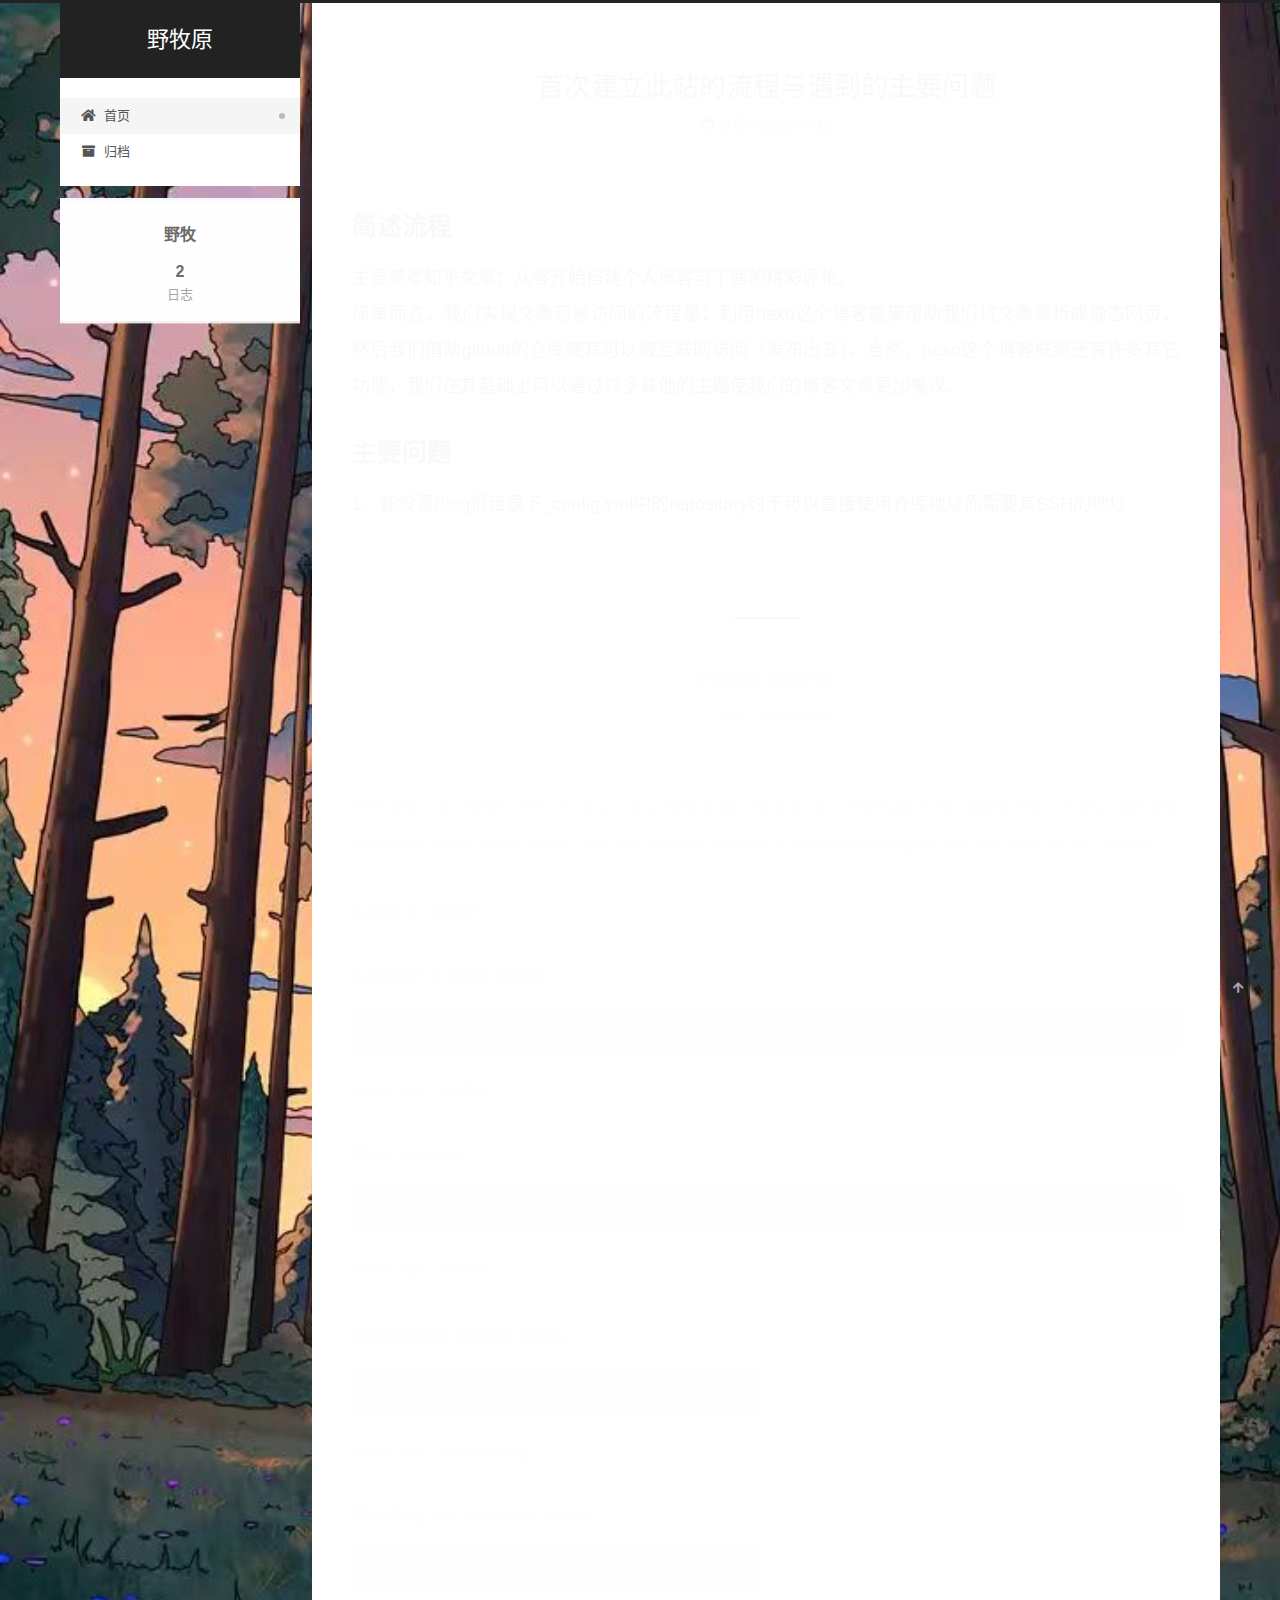
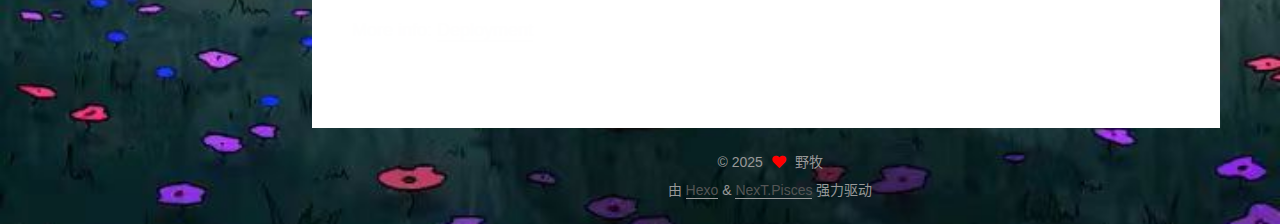
<file: index.html>
<!DOCTYPE html>
<html lang="zh-CN">
<head>
  <meta charset="UTF-8">
<meta name="viewport" content="width=device-width, initial-scale=1, maximum-scale=2">
<meta name="theme-color" content="#222">
<meta name="generator" content="Hexo 7.3.0">
  <link rel="apple-touch-icon" sizes="180x180" href="/images/apple-touch-icon-next.png">
  <link rel="icon" type="image/png" sizes="32x32" href="/images/favicon-32x32-next.png">
  <link rel="icon" type="image/png" sizes="16x16" href="/images/favicon-16x16-next.png">
  <link rel="mask-icon" href="/images/logo.svg" color="#222">

<link rel="stylesheet" href="/css/main.css">


<link rel="stylesheet" href="/lib/font-awesome/css/all.min.css">

<script id="hexo-configurations">
    var NexT = window.NexT || {};
    var CONFIG = {"hostname":"example.com","root":"/","scheme":"Pisces","version":"7.8.0","exturl":false,"sidebar":{"position":"left","display":"post","padding":18,"offset":12,"onmobile":false},"copycode":{"enable":false,"show_result":false,"style":null},"back2top":{"enable":true,"sidebar":false,"scrollpercent":false},"bookmark":{"enable":false,"color":"#222","save":"auto"},"fancybox":false,"mediumzoom":false,"lazyload":false,"pangu":false,"comments":{"style":"tabs","active":null,"storage":true,"lazyload":false,"nav":null},"algolia":{"hits":{"per_page":10},"labels":{"input_placeholder":"Search for Posts","hits_empty":"We didn't find any results for the search: ${query}","hits_stats":"${hits} results found in ${time} ms"}},"localsearch":{"enable":false,"trigger":"auto","top_n_per_article":1,"unescape":false,"preload":false},"motion":{"enable":true,"async":false,"transition":{"post_block":"fadeIn","post_header":"slideDownIn","post_body":"slideDownIn","coll_header":"slideLeftIn","sidebar":"slideUpIn"}}};
  </script>

  <meta property="og:type" content="website">
<meta property="og:title" content="野牧原">
<meta property="og:url" content="http://example.com/index.html">
<meta property="og:site_name" content="野牧原">
<meta property="og:locale" content="zh_CN">
<meta property="article:author" content="野牧">
<meta name="twitter:card" content="summary">

<link rel="canonical" href="http://example.com/">


<script id="page-configurations">
  // https://hexo.io/docs/variables.html
  CONFIG.page = {
    sidebar: "",
    isHome : true,
    isPost : false,
    lang   : 'zh-CN'
  };
</script>

  <title>野牧原</title>
  






  <noscript>
  <style>
  .use-motion .brand,
  .use-motion .menu-item,
  .sidebar-inner,
  .use-motion .post-block,
  .use-motion .pagination,
  .use-motion .comments,
  .use-motion .post-header,
  .use-motion .post-body,
  .use-motion .collection-header { opacity: initial; }

  .use-motion .site-title,
  .use-motion .site-subtitle {
    opacity: initial;
    top: initial;
  }

  .use-motion .logo-line-before i { left: initial; }
  .use-motion .logo-line-after i { right: initial; }
  </style>
</noscript>

</head>

<body itemscope itemtype="http://schema.org/WebPage">
  <div class="container use-motion">
    <div class="headband"></div>

    <header class="header" itemscope itemtype="http://schema.org/WPHeader">
      <div class="header-inner"><div class="site-brand-container">
  <div class="site-nav-toggle">
    <div class="toggle" aria-label="切换导航栏">
      <span class="toggle-line toggle-line-first"></span>
      <span class="toggle-line toggle-line-middle"></span>
      <span class="toggle-line toggle-line-last"></span>
    </div>
  </div>

  <div class="site-meta">

    <a href="/" class="brand" rel="start">
      <span class="logo-line-before"><i></i></span>
      <h1 class="site-title">野牧原</h1>
      <span class="logo-line-after"><i></i></span>
    </a>
  </div>

  <div class="site-nav-right">
    <div class="toggle popup-trigger">
    </div>
  </div>
</div>




<nav class="site-nav">
  <ul id="menu" class="main-menu menu">
        <li class="menu-item menu-item-home">

    <a href="/" rel="section"><i class="fa fa-home fa-fw"></i>首页</a>

  </li>
        <li class="menu-item menu-item-archives">

    <a href="/archives/" rel="section"><i class="fa fa-archive fa-fw"></i>归档</a>

  </li>
  </ul>
</nav>




</div>
    </header>

    
  <div class="back-to-top">
    <i class="fa fa-arrow-up"></i>
    <span>0%</span>
  </div>


    <main class="main">
      <div class="main-inner">
        <div class="content-wrap">
          

          <div class="content index posts-expand">
            
      
  
  
  <article itemscope itemtype="http://schema.org/Article" class="post-block" lang="zh-CN">
    <link itemprop="mainEntityOfPage" href="http://example.com/2025/08/12/fisttime_to_establish_blogs/">

    <span hidden itemprop="author" itemscope itemtype="http://schema.org/Person">
      <meta itemprop="image" content="/images/avatar.gif">
      <meta itemprop="name" content="野牧">
      <meta itemprop="description" content="">
    </span>

    <span hidden itemprop="publisher" itemscope itemtype="http://schema.org/Organization">
      <meta itemprop="name" content="野牧原">
    </span>
      <header class="post-header">
        <h2 class="post-title" itemprop="name headline">
          
            <a href="/2025/08/12/fisttime_to_establish_blogs/" class="post-title-link" itemprop="url">首次建立此站的流程与遇到的主要问题</a>
        </h2>

        <div class="post-meta">
            <span class="post-meta-item">
              <span class="post-meta-item-icon">
                <i class="far fa-calendar"></i>
              </span>
              <span class="post-meta-item-text">发表于</span>
              

              <time title="创建时间：2025-08-12 18:00:15 / 修改时间：18:21:45" itemprop="dateCreated datePublished" datetime="2025-08-12T18:00:15+08:00">2025-08-12</time>
            </span>

          

        </div>
      </header>

    
    
    
    <div class="post-body" itemprop="articleBody">

      
          <h2 id="简述流程"><a href="#简述流程" class="headerlink" title="简述流程"></a>简述流程</h2><p>主要参考知乎文章：<a target="_blank" rel="noopener" href="https://zhuanlan.zhihu.com/p/102592286">从零开始搭建个人博客</a>与下面的精彩评论。<br>简单而言，我们实现文章可被访问的流程是：利用<a target="_blank" rel="noopener" href="https://hexo.io/">hexo</a>这个博客框架帮助我们将文章解析成静态网页，然后我们借助github的仓库使其可以被互联网访问（发布出去）。当然，hexo这个博客框架还有许多其它功能，我们在其基础上可以通过许多其他的主题使我们的博客文章更加美观。</p>
<h2 id="主要问题"><a href="#主要问题" class="headerlink" title="主要问题"></a>主要问题</h2><p>1、在设置Blog根目录下_config.yml中的repository时不可以直接使用仓库地址而需要其SSH的地址</p>

      
    </div>

    
    
    
      <footer class="post-footer">
        <div class="post-eof"></div>
      </footer>
  </article>
  
  
  

      
  
  
  <article itemscope itemtype="http://schema.org/Article" class="post-block" lang="zh-CN">
    <link itemprop="mainEntityOfPage" href="http://example.com/2025/08/12/hello-world/">

    <span hidden itemprop="author" itemscope itemtype="http://schema.org/Person">
      <meta itemprop="image" content="/images/avatar.gif">
      <meta itemprop="name" content="野牧">
      <meta itemprop="description" content="">
    </span>

    <span hidden itemprop="publisher" itemscope itemtype="http://schema.org/Organization">
      <meta itemprop="name" content="野牧原">
    </span>
      <header class="post-header">
        <h2 class="post-title" itemprop="name headline">
          
            <a href="/2025/08/12/hello-world/" class="post-title-link" itemprop="url">Hello World</a>
        </h2>

        <div class="post-meta">
            <span class="post-meta-item">
              <span class="post-meta-item-icon">
                <i class="far fa-calendar"></i>
              </span>
              <span class="post-meta-item-text">发表于</span>

              <time title="创建时间：2025-08-12 16:48:19" itemprop="dateCreated datePublished" datetime="2025-08-12T16:48:19+08:00">2025-08-12</time>
            </span>

          

        </div>
      </header>

    
    
    
    <div class="post-body" itemprop="articleBody">

      
          <p>Welcome to <a target="_blank" rel="noopener" href="https://hexo.io/">Hexo</a>! This is your very first post. Check <a target="_blank" rel="noopener" href="https://hexo.io/docs/">documentation</a> for more info. If you get any problems when using Hexo, you can find the answer in <a target="_blank" rel="noopener" href="https://hexo.io/docs/troubleshooting.html">troubleshooting</a> or you can ask me on <a target="_blank" rel="noopener" href="https://github.com/hexojs/hexo/issues">GitHub</a>.</p>
<h2 id="Quick-Start"><a href="#Quick-Start" class="headerlink" title="Quick Start"></a>Quick Start</h2><h3 id="Create-a-new-post"><a href="#Create-a-new-post" class="headerlink" title="Create a new post"></a>Create a new post</h3><figure class="highlight bash"><table><tr><td class="gutter"><pre><span class="line">1</span><br></pre></td><td class="code"><pre><span class="line">$ hexo new <span class="string">&quot;My New Post&quot;</span></span><br></pre></td></tr></table></figure>

<p>More info: <a target="_blank" rel="noopener" href="https://hexo.io/docs/writing.html">Writing</a></p>
<h3 id="Run-server"><a href="#Run-server" class="headerlink" title="Run server"></a>Run server</h3><figure class="highlight bash"><table><tr><td class="gutter"><pre><span class="line">1</span><br></pre></td><td class="code"><pre><span class="line">$ hexo server</span><br></pre></td></tr></table></figure>

<p>More info: <a target="_blank" rel="noopener" href="https://hexo.io/docs/server.html">Server</a></p>
<h3 id="Generate-static-files"><a href="#Generate-static-files" class="headerlink" title="Generate static files"></a>Generate static files</h3><figure class="highlight bash"><table><tr><td class="gutter"><pre><span class="line">1</span><br></pre></td><td class="code"><pre><span class="line">$ hexo generate</span><br></pre></td></tr></table></figure>

<p>More info: <a target="_blank" rel="noopener" href="https://hexo.io/docs/generating.html">Generating</a></p>
<h3 id="Deploy-to-remote-sites"><a href="#Deploy-to-remote-sites" class="headerlink" title="Deploy to remote sites"></a>Deploy to remote sites</h3><figure class="highlight bash"><table><tr><td class="gutter"><pre><span class="line">1</span><br></pre></td><td class="code"><pre><span class="line">$ hexo deploy</span><br></pre></td></tr></table></figure>

<p>More info: <a target="_blank" rel="noopener" href="https://hexo.io/docs/one-command-deployment.html">Deployment</a></p>

      
    </div>

    
    
    
      <footer class="post-footer">
        <div class="post-eof"></div>
      </footer>
  </article>
  
  
  


  



          </div>
          

<script>
  window.addEventListener('tabs:register', () => {
    let { activeClass } = CONFIG.comments;
    if (CONFIG.comments.storage) {
      activeClass = localStorage.getItem('comments_active') || activeClass;
    }
    if (activeClass) {
      let activeTab = document.querySelector(`a[href="#comment-${activeClass}"]`);
      if (activeTab) {
        activeTab.click();
      }
    }
  });
  if (CONFIG.comments.storage) {
    window.addEventListener('tabs:click', event => {
      if (!event.target.matches('.tabs-comment .tab-content .tab-pane')) return;
      let commentClass = event.target.classList[1];
      localStorage.setItem('comments_active', commentClass);
    });
  }
</script>

        </div>
          
  
  <div class="toggle sidebar-toggle">
    <span class="toggle-line toggle-line-first"></span>
    <span class="toggle-line toggle-line-middle"></span>
    <span class="toggle-line toggle-line-last"></span>
  </div>

  <aside class="sidebar">
    <div class="sidebar-inner">

      <ul class="sidebar-nav motion-element">
        <li class="sidebar-nav-toc">
          文章目录
        </li>
        <li class="sidebar-nav-overview">
          站点概览
        </li>
      </ul>

      <!--noindex-->
      <div class="post-toc-wrap sidebar-panel">
      </div>
      <!--/noindex-->

      <div class="site-overview-wrap sidebar-panel">
        <div class="site-author motion-element" itemprop="author" itemscope itemtype="http://schema.org/Person">
  <p class="site-author-name" itemprop="name">野牧</p>
  <div class="site-description" itemprop="description"></div>
</div>
<div class="site-state-wrap motion-element">
  <nav class="site-state">
      <div class="site-state-item site-state-posts">
          <a href="/archives/">
        
          <span class="site-state-item-count">2</span>
          <span class="site-state-item-name">日志</span>
        </a>
      </div>
  </nav>
</div>



      </div>

    </div>
  </aside>
  <div id="sidebar-dimmer"></div>


      </div>
    </main>

    <footer class="footer">
      <div class="footer-inner">
        

        

<div class="copyright">
  
  &copy; 
  <span itemprop="copyrightYear">2025</span>
  <span class="with-love">
    <i class="fa fa-heart"></i>
  </span>
  <span class="author" itemprop="copyrightHolder">野牧</span>
</div>
  <div class="powered-by">由 <a href="https://hexo.io/" class="theme-link" rel="noopener" target="_blank">Hexo</a> & <a href="https://pisces.theme-next.org/" class="theme-link" rel="noopener" target="_blank">NexT.Pisces</a> 强力驱动
  </div>

        








      </div>
    </footer>
  </div>

  
  <script src="/lib/anime.min.js"></script>
  <script src="/lib/velocity/velocity.min.js"></script>
  <script src="/lib/velocity/velocity.ui.min.js"></script>

<script src="/js/utils.js"></script>

<script src="/js/motion.js"></script>


<script src="/js/schemes/pisces.js"></script>


<script src="/js/next-boot.js"></script>




  















  

  

</body>
</html>
</file>
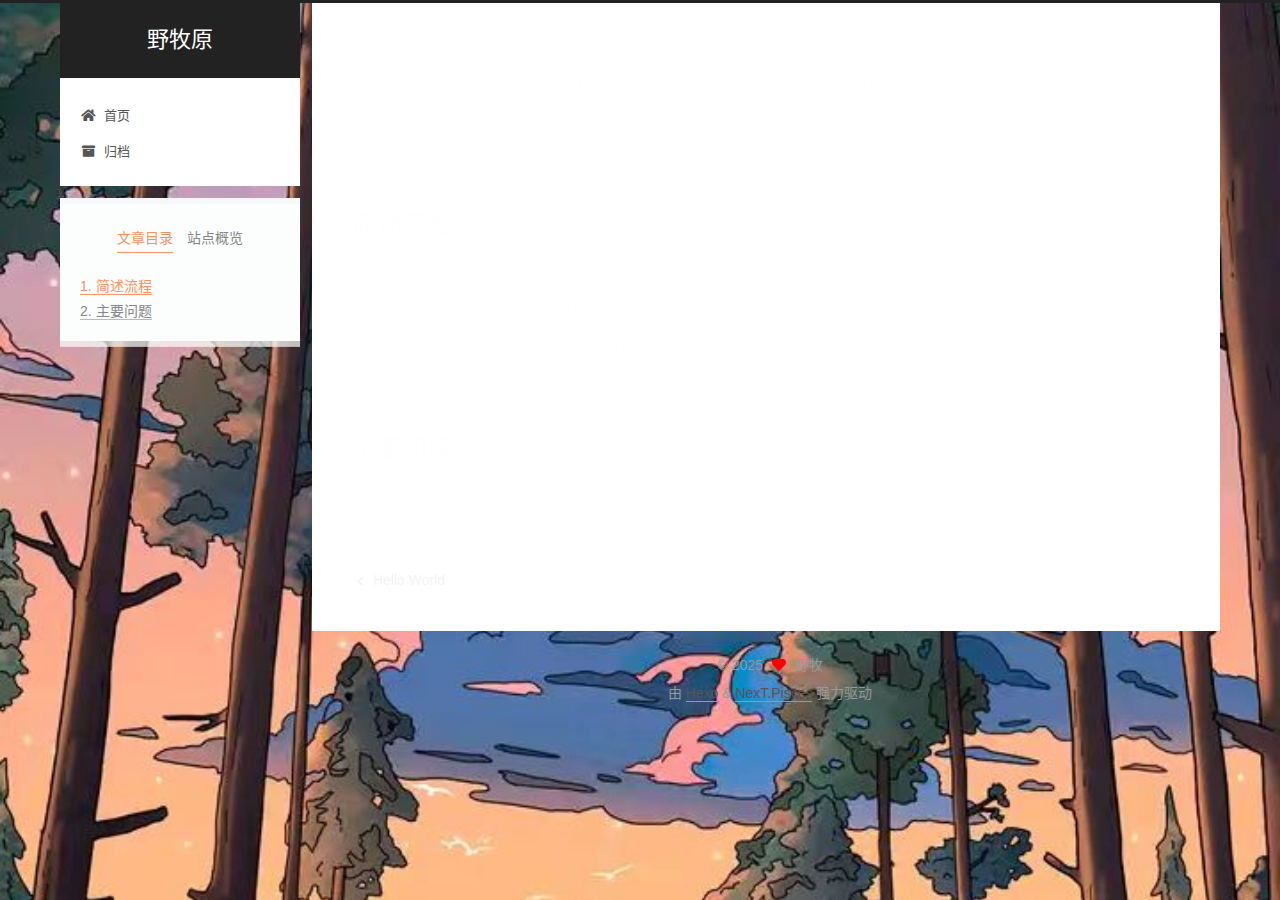
<file: 2025/08/12/首次建站流程与问题/index.html>
<!DOCTYPE html>
<html lang="zh-CN">
<head>
  <meta charset="UTF-8">
<meta name="viewport" content="width=device-width, initial-scale=1, maximum-scale=2">
<meta name="theme-color" content="#222">
<meta name="generator" content="Hexo 7.3.0">
  <link rel="apple-touch-icon" sizes="180x180" href="/images/apple-touch-icon-next.png">
  <link rel="icon" type="image/png" sizes="32x32" href="/images/favicon-32x32-next.png">
  <link rel="icon" type="image/png" sizes="16x16" href="/images/favicon-16x16-next.png">
  <link rel="mask-icon" href="/images/logo.svg" color="#222">

<link rel="stylesheet" href="/css/main.css">


<link rel="stylesheet" href="/lib/font-awesome/css/all.min.css">

<script id="hexo-configurations">
    var NexT = window.NexT || {};
    var CONFIG = {"hostname":"example.com","root":"/","scheme":"Pisces","version":"7.8.0","exturl":false,"sidebar":{"position":"left","display":"post","padding":18,"offset":12,"onmobile":false},"copycode":{"enable":false,"show_result":false,"style":null},"back2top":{"enable":true,"sidebar":false,"scrollpercent":false},"bookmark":{"enable":false,"color":"#222","save":"auto"},"fancybox":false,"mediumzoom":false,"lazyload":false,"pangu":false,"comments":{"style":"tabs","active":null,"storage":true,"lazyload":false,"nav":null},"algolia":{"hits":{"per_page":10},"labels":{"input_placeholder":"Search for Posts","hits_empty":"We didn't find any results for the search: ${query}","hits_stats":"${hits} results found in ${time} ms"}},"localsearch":{"enable":false,"trigger":"auto","top_n_per_article":1,"unescape":false,"preload":false},"motion":{"enable":true,"async":false,"transition":{"post_block":"fadeIn","post_header":"slideDownIn","post_body":"slideDownIn","coll_header":"slideLeftIn","sidebar":"slideUpIn"}}};
  </script>

  <meta name="description" content="简述流程主要参考知乎文章：从零开始搭建个人博客与下面的精彩评论。简单而言，我们实现文章可被访问的流程是：利用hexo这个博客框架帮助我们将文章解析成静态网页，然后我们借助github的仓库使其可以被互联网访问（发布出去）。当然，hexo这个博客框架还有许多其它功能，我们在其基础上可以通过许多其他的主题使我们的博客文章更加美观。 主要问题1、在设置Blog根目录下_config.yml中的repos">
<meta property="og:type" content="article">
<meta property="og:title" content="首次建立此站的流程与遇到的主要问题">
<meta property="og:url" content="http://example.com/2025/08/12/%E9%A6%96%E6%AC%A1%E5%BB%BA%E7%AB%99%E6%B5%81%E7%A8%8B%E4%B8%8E%E9%97%AE%E9%A2%98/index.html">
<meta property="og:site_name" content="野牧原">
<meta property="og:description" content="简述流程主要参考知乎文章：从零开始搭建个人博客与下面的精彩评论。简单而言，我们实现文章可被访问的流程是：利用hexo这个博客框架帮助我们将文章解析成静态网页，然后我们借助github的仓库使其可以被互联网访问（发布出去）。当然，hexo这个博客框架还有许多其它功能，我们在其基础上可以通过许多其他的主题使我们的博客文章更加美观。 主要问题1、在设置Blog根目录下_config.yml中的repos">
<meta property="og:locale" content="zh_CN">
<meta property="article:published_time" content="2025-08-12T10:00:15.208Z">
<meta property="article:modified_time" content="2025-08-12T10:21:45.664Z">
<meta property="article:author" content="野牧">
<meta name="twitter:card" content="summary">

<link rel="canonical" href="http://example.com/2025/08/12/%E9%A6%96%E6%AC%A1%E5%BB%BA%E7%AB%99%E6%B5%81%E7%A8%8B%E4%B8%8E%E9%97%AE%E9%A2%98/">


<script id="page-configurations">
  // https://hexo.io/docs/variables.html
  CONFIG.page = {
    sidebar: "",
    isHome : false,
    isPost : true,
    lang   : 'zh-CN'
  };
</script>

  <title>首次建立此站的流程与遇到的主要问题 | 野牧原</title>
  






  <noscript>
  <style>
  .use-motion .brand,
  .use-motion .menu-item,
  .sidebar-inner,
  .use-motion .post-block,
  .use-motion .pagination,
  .use-motion .comments,
  .use-motion .post-header,
  .use-motion .post-body,
  .use-motion .collection-header { opacity: initial; }

  .use-motion .site-title,
  .use-motion .site-subtitle {
    opacity: initial;
    top: initial;
  }

  .use-motion .logo-line-before i { left: initial; }
  .use-motion .logo-line-after i { right: initial; }
  </style>
</noscript>

</head>

<body itemscope itemtype="http://schema.org/WebPage">
  <div class="container use-motion">
    <div class="headband"></div>

    <header class="header" itemscope itemtype="http://schema.org/WPHeader">
      <div class="header-inner"><div class="site-brand-container">
  <div class="site-nav-toggle">
    <div class="toggle" aria-label="切换导航栏">
      <span class="toggle-line toggle-line-first"></span>
      <span class="toggle-line toggle-line-middle"></span>
      <span class="toggle-line toggle-line-last"></span>
    </div>
  </div>

  <div class="site-meta">

    <a href="/" class="brand" rel="start">
      <span class="logo-line-before"><i></i></span>
      <h1 class="site-title">野牧原</h1>
      <span class="logo-line-after"><i></i></span>
    </a>
  </div>

  <div class="site-nav-right">
    <div class="toggle popup-trigger">
    </div>
  </div>
</div>




<nav class="site-nav">
  <ul id="menu" class="main-menu menu">
        <li class="menu-item menu-item-home">

    <a href="/" rel="section"><i class="fa fa-home fa-fw"></i>首页</a>

  </li>
        <li class="menu-item menu-item-archives">

    <a href="/archives/" rel="section"><i class="fa fa-archive fa-fw"></i>归档</a>

  </li>
  </ul>
</nav>




</div>
    </header>

    
  <div class="back-to-top">
    <i class="fa fa-arrow-up"></i>
    <span>0%</span>
  </div>


    <main class="main">
      <div class="main-inner">
        <div class="content-wrap">
          

          <div class="content post posts-expand">
            

    
  
  
  <article itemscope itemtype="http://schema.org/Article" class="post-block" lang="zh-CN">
    <link itemprop="mainEntityOfPage" href="http://example.com/2025/08/12/%E9%A6%96%E6%AC%A1%E5%BB%BA%E7%AB%99%E6%B5%81%E7%A8%8B%E4%B8%8E%E9%97%AE%E9%A2%98/">

    <span hidden itemprop="author" itemscope itemtype="http://schema.org/Person">
      <meta itemprop="image" content="/images/avatar.gif">
      <meta itemprop="name" content="野牧">
      <meta itemprop="description" content="">
    </span>

    <span hidden itemprop="publisher" itemscope itemtype="http://schema.org/Organization">
      <meta itemprop="name" content="野牧原">
    </span>
      <header class="post-header">
        <h1 class="post-title" itemprop="name headline">
          首次建立此站的流程与遇到的主要问题
        </h1>

        <div class="post-meta">
            <span class="post-meta-item">
              <span class="post-meta-item-icon">
                <i class="far fa-calendar"></i>
              </span>
              <span class="post-meta-item-text">发表于</span>
              

              <time title="创建时间：2025-08-12 18:00:15 / 修改时间：18:21:45" itemprop="dateCreated datePublished" datetime="2025-08-12T18:00:15+08:00">2025-08-12</time>
            </span>

          

        </div>
      </header>

    
    
    
    <div class="post-body" itemprop="articleBody">

      
        <h2 id="简述流程"><a href="#简述流程" class="headerlink" title="简述流程"></a>简述流程</h2><p>主要参考知乎文章：<a target="_blank" rel="noopener" href="https://zhuanlan.zhihu.com/p/102592286">从零开始搭建个人博客</a>与下面的精彩评论。<br>简单而言，我们实现文章可被访问的流程是：利用<a target="_blank" rel="noopener" href="https://hexo.io/">hexo</a>这个博客框架帮助我们将文章解析成静态网页，然后我们借助github的仓库使其可以被互联网访问（发布出去）。当然，hexo这个博客框架还有许多其它功能，我们在其基础上可以通过许多其他的主题使我们的博客文章更加美观。</p>
<h2 id="主要问题"><a href="#主要问题" class="headerlink" title="主要问题"></a>主要问题</h2><p>1、在设置Blog根目录下_config.yml中的repository时不可以直接使用仓库地址而需要其SSH的地址</p>

    </div>

    
    
    

      <footer class="post-footer">

        


        
    <div class="post-nav">
      <div class="post-nav-item">
    <a href="/2025/08/12/hello-world/" rel="prev" title="Hello World">
      <i class="fa fa-chevron-left"></i> Hello World
    </a></div>
      <div class="post-nav-item"></div>
    </div>
      </footer>
    
  </article>
  
  
  



          </div>
          

<script>
  window.addEventListener('tabs:register', () => {
    let { activeClass } = CONFIG.comments;
    if (CONFIG.comments.storage) {
      activeClass = localStorage.getItem('comments_active') || activeClass;
    }
    if (activeClass) {
      let activeTab = document.querySelector(`a[href="#comment-${activeClass}"]`);
      if (activeTab) {
        activeTab.click();
      }
    }
  });
  if (CONFIG.comments.storage) {
    window.addEventListener('tabs:click', event => {
      if (!event.target.matches('.tabs-comment .tab-content .tab-pane')) return;
      let commentClass = event.target.classList[1];
      localStorage.setItem('comments_active', commentClass);
    });
  }
</script>

        </div>
          
  
  <div class="toggle sidebar-toggle">
    <span class="toggle-line toggle-line-first"></span>
    <span class="toggle-line toggle-line-middle"></span>
    <span class="toggle-line toggle-line-last"></span>
  </div>

  <aside class="sidebar">
    <div class="sidebar-inner">

      <ul class="sidebar-nav motion-element">
        <li class="sidebar-nav-toc">
          文章目录
        </li>
        <li class="sidebar-nav-overview">
          站点概览
        </li>
      </ul>

      <!--noindex-->
      <div class="post-toc-wrap sidebar-panel">
          <div class="post-toc motion-element"><ol class="nav"><li class="nav-item nav-level-2"><a class="nav-link" href="#%E7%AE%80%E8%BF%B0%E6%B5%81%E7%A8%8B"><span class="nav-number">1.</span> <span class="nav-text">简述流程</span></a></li><li class="nav-item nav-level-2"><a class="nav-link" href="#%E4%B8%BB%E8%A6%81%E9%97%AE%E9%A2%98"><span class="nav-number">2.</span> <span class="nav-text">主要问题</span></a></li></ol></div>
      </div>
      <!--/noindex-->

      <div class="site-overview-wrap sidebar-panel">
        <div class="site-author motion-element" itemprop="author" itemscope itemtype="http://schema.org/Person">
  <p class="site-author-name" itemprop="name">野牧</p>
  <div class="site-description" itemprop="description"></div>
</div>
<div class="site-state-wrap motion-element">
  <nav class="site-state">
      <div class="site-state-item site-state-posts">
          <a href="/archives/">
        
          <span class="site-state-item-count">2</span>
          <span class="site-state-item-name">日志</span>
        </a>
      </div>
  </nav>
</div>



      </div>

    </div>
  </aside>
  <div id="sidebar-dimmer"></div>


      </div>
    </main>

    <footer class="footer">
      <div class="footer-inner">
        

        

<div class="copyright">
  
  &copy; 
  <span itemprop="copyrightYear">2025</span>
  <span class="with-love">
    <i class="fa fa-heart"></i>
  </span>
  <span class="author" itemprop="copyrightHolder">野牧</span>
</div>
  <div class="powered-by">由 <a href="https://hexo.io/" class="theme-link" rel="noopener" target="_blank">Hexo</a> & <a href="https://pisces.theme-next.org/" class="theme-link" rel="noopener" target="_blank">NexT.Pisces</a> 强力驱动
  </div>

        








      </div>
    </footer>
  </div>

  
  <script src="/lib/anime.min.js"></script>
  <script src="/lib/velocity/velocity.min.js"></script>
  <script src="/lib/velocity/velocity.ui.min.js"></script>

<script src="/js/utils.js"></script>

<script src="/js/motion.js"></script>


<script src="/js/schemes/pisces.js"></script>


<script src="/js/next-boot.js"></script>




  















  

  

</body>
</html>
</file>
<file: css/main.css>
:root {
  --body-bg-color: #f5f7f9;
  --content-bg-color: #fff;
  --card-bg-color: #f5f5f5;
  --text-color: #555;
  --blockquote-color: #666;
  --link-color: #555;
  --link-hover-color: #222;
  --brand-color: #fff;
  --brand-hover-color: #fff;
  --table-row-odd-bg-color: #f9f9f9;
  --table-row-hover-bg-color: #f5f5f5;
  --menu-item-bg-color: #f5f5f5;
  --btn-default-bg: #fff;
  --btn-default-color: #555;
  --btn-default-border-color: #555;
  --btn-default-hover-bg: #222;
  --btn-default-hover-color: #fff;
  --btn-default-hover-border-color: #222;
}
html {
  line-height: 1.15; /* 1 */
  -webkit-text-size-adjust: 100%; /* 2 */
}
body {
  margin: 0;
}
main {
  display: block;
}
h1 {
  font-size: 2em;
  margin: 0.67em 0;
}
hr {
  box-sizing: content-box; /* 1 */
  height: 0; /* 1 */
  overflow: visible; /* 2 */
}
pre {
  font-family: monospace, monospace; /* 1 */
  font-size: 1em; /* 2 */
}
a {
  background: transparent;
}
abbr[title] {
  border-bottom: none; /* 1 */
  text-decoration: underline; /* 2 */
  text-decoration: underline dotted; /* 2 */
}
b,
strong {
  font-weight: bolder;
}
code,
kbd,
samp {
  font-family: monospace, monospace; /* 1 */
  font-size: 1em; /* 2 */
}
small {
  font-size: 80%;
}
sub,
sup {
  font-size: 75%;
  line-height: 0;
  position: relative;
  vertical-align: baseline;
}
sub {
  bottom: -0.25em;
}
sup {
  top: -0.5em;
}
img {
  border-style: none;
}
button,
input,
optgroup,
select,
textarea {
  font-family: inherit; /* 1 */
  font-size: 100%; /* 1 */
  line-height: 1.15; /* 1 */
  margin: 0; /* 2 */
}
button,
input {
/* 1 */
  overflow: visible;
}
button,
select {
/* 1 */
  text-transform: none;
}
button,
[type='button'],
[type='reset'],
[type='submit'] {
  -webkit-appearance: button;
}
button::-moz-focus-inner,
[type='button']::-moz-focus-inner,
[type='reset']::-moz-focus-inner,
[type='submit']::-moz-focus-inner {
  border-style: none;
  padding: 0;
}
button:-moz-focusring,
[type='button']:-moz-focusring,
[type='reset']:-moz-focusring,
[type='submit']:-moz-focusring {
  outline: 1px dotted ButtonText;
}
fieldset {
  padding: 0.35em 0.75em 0.625em;
}
legend {
  box-sizing: border-box; /* 1 */
  color: inherit; /* 2 */
  display: table; /* 1 */
  max-width: 100%; /* 1 */
  padding: 0; /* 3 */
  white-space: normal; /* 1 */
}
progress {
  vertical-align: baseline;
}
textarea {
  overflow: auto;
}
[type='checkbox'],
[type='radio'] {
  box-sizing: border-box; /* 1 */
  padding: 0; /* 2 */
}
[type='number']::-webkit-inner-spin-button,
[type='number']::-webkit-outer-spin-button {
  height: auto;
}
[type='search'] {
  outline-offset: -2px; /* 2 */
  -webkit-appearance: textfield; /* 1 */
}
[type='search']::-webkit-search-decoration {
  -webkit-appearance: none;
}
::-webkit-file-upload-button {
  font: inherit; /* 2 */
  -webkit-appearance: button; /* 1 */
}
details {
  display: block;
}
summary {
  display: list-item;
}
template {
  display: none;
}
[hidden] {
  display: none;
}
::selection {
  background: #262a30;
  color: #eee;
}
html,
body {
  height: 100%;
}
body {
  background: var(--body-bg-color);
  color: var(--text-color);
  font-family: 'Lato', "PingFang SC", "Microsoft YaHei", sans-serif;
  font-size: 1em;
  line-height: 2;
}
@media (max-width: 991px) {
  body {
    padding-left: 0 !important;
    padding-right: 0 !important;
  }
}
h1,
h2,
h3,
h4,
h5,
h6 {
  font-family: 'Lato', "PingFang SC", "Microsoft YaHei", sans-serif;
  font-weight: bold;
  line-height: 1.5;
  margin: 20px 0 15px;
}
h1 {
  font-size: 1.5em;
}
h2 {
  font-size: 1.375em;
}
h3 {
  font-size: 1.25em;
}
h4 {
  font-size: 1.125em;
}
h5 {
  font-size: 1em;
}
h6 {
  font-size: 0.875em;
}
p {
  margin: 0 0 20px 0;
}
a,
span.exturl {
  border-bottom: 1px solid #999;
  color: var(--link-color);
  outline: 0;
  text-decoration: none;
  overflow-wrap: break-word;
  word-wrap: break-word;
  cursor: pointer;
}
a:hover,
span.exturl:hover {
  border-bottom-color: var(--link-hover-color);
  color: var(--link-hover-color);
}
iframe,
img,
video {
  display: block;
  margin-left: auto;
  margin-right: auto;
  max-width: 100%;
}
hr {
  background-image: repeating-linear-gradient(-45deg, #ddd, #ddd 4px, transparent 4px, transparent 8px);
  border: 0;
  height: 3px;
  margin: 40px 0;
}
blockquote {
  border-left: 4px solid #ddd;
  color: var(--blockquote-color);
  margin: 0;
  padding: 0 15px;
}
blockquote cite::before {
  content: '-';
  padding: 0 5px;
}
dt {
  font-weight: bold;
}
dd {
  margin: 0;
  padding: 0;
}
kbd {
  background-color: #f5f5f5;
  background-image: linear-gradient(#eee, #fff, #eee);
  border: 1px solid #ccc;
  border-radius: 0.2em;
  box-shadow: 0.1em 0.1em 0.2em rgba(0,0,0,0.1);
  color: #555;
  font-family: inherit;
  padding: 0.1em 0.3em;
  white-space: nowrap;
}
.table-container {
  overflow: auto;
}
table {
  border-collapse: collapse;
  border-spacing: 0;
  font-size: 0.875em;
  margin: 0 0 20px 0;
  width: 100%;
}
tbody tr:nth-of-type(odd) {
  background: var(--table-row-odd-bg-color);
}
tbody tr:hover {
  background: var(--table-row-hover-bg-color);
}
caption,
th,
td {
  font-weight: normal;
  padding: 8px;
  vertical-align: middle;
}
th,
td {
  border: 1px solid #ddd;
  border-bottom: 3px solid #ddd;
}
th {
  font-weight: 700;
  padding-bottom: 10px;
}
td {
  border-bottom-width: 1px;
}
.btn {
  background: var(--btn-default-bg);
  border: 2px solid var(--btn-default-border-color);
  border-radius: 2px;
  color: var(--btn-default-color);
  display: inline-block;
  font-size: 0.875em;
  line-height: 2;
  padding: 0 20px;
  text-decoration: none;
  transition-property: background-color;
  transition-delay: 0s;
  transition-duration: 0.2s;
  transition-timing-function: ease-in-out;
}
.btn:hover {
  background: var(--btn-default-hover-bg);
  border-color: var(--btn-default-hover-border-color);
  color: var(--btn-default-hover-color);
}
.btn + .btn {
  margin: 0 0 8px 8px;
}
.btn .fa-fw {
  text-align: left;
  width: 1.285714285714286em;
}
.toggle {
  line-height: 0;
}
.toggle .toggle-line {
  background: #fff;
  display: inline-block;
  height: 2px;
  left: 0;
  position: relative;
  top: 0;
  transition: all 0.4s;
  vertical-align: top;
  width: 100%;
}
.toggle .toggle-line:not(:first-child) {
  margin-top: 3px;
}
.toggle.toggle-arrow .toggle-line-first {
  left: 50%;
  top: 2px;
  transform: rotate(45deg);
  width: 50%;
}
.toggle.toggle-arrow .toggle-line-middle {
  left: 2px;
  width: 90%;
}
.toggle.toggle-arrow .toggle-line-last {
  left: 50%;
  top: -2px;
  transform: rotate(-45deg);
  width: 50%;
}
.toggle.toggle-close .toggle-line-first {
  transform: rotate(-45deg);
  top: 5px;
}
.toggle.toggle-close .toggle-line-middle {
  opacity: 0;
}
.toggle.toggle-close .toggle-line-last {
  transform: rotate(45deg);
  top: -5px;
}
.highlight,
pre {
  background: #f7f7f7;
  color: #4d4d4c;
  line-height: 1.6;
  margin: 0 auto 20px;
}
pre,
code {
  font-family: consolas, Menlo, monospace, "PingFang SC", "Microsoft YaHei";
}
code {
  background: #eee;
  border-radius: 3px;
  color: #555;
  padding: 2px 4px;
  overflow-wrap: break-word;
  word-wrap: break-word;
}
.highlight *::selection {
  background: #d6d6d6;
}
.highlight pre {
  border: 0;
  margin: 0;
  padding: 10px 0;
}
.highlight table {
  border: 0;
  margin: 0;
  width: auto;
}
.highlight td {
  border: 0;
  padding: 0;
}
.highlight figcaption {
  background: #eff2f3;
  color: #4d4d4c;
  display: flex;
  font-size: 0.875em;
  justify-content: space-between;
  line-height: 1.2;
  padding: 0.5em;
}
.highlight figcaption a {
  color: #4d4d4c;
}
.highlight figcaption a:hover {
  border-bottom-color: #4d4d4c;
}
.highlight .gutter {
  -moz-user-select: none;
  -ms-user-select: none;
  -webkit-user-select: none;
  user-select: none;
}
.highlight .gutter pre {
  background: #eff2f3;
  color: #869194;
  padding-left: 10px;
  padding-right: 10px;
  text-align: right;
}
.highlight .code pre {
  background: #f7f7f7;
  padding-left: 10px;
  width: 100%;
}
.gist table {
  width: auto;
}
.gist table td {
  border: 0;
}
pre {
  overflow: auto;
  padding: 10px;
}
pre code {
  background: none;
  color: #4d4d4c;
  font-size: 0.875em;
  padding: 0;
  text-shadow: none;
}
pre .deletion {
  background: #fdd;
}
pre .addition {
  background: #dfd;
}
pre .meta {
  color: #eab700;
  -moz-user-select: none;
  -ms-user-select: none;
  -webkit-user-select: none;
  user-select: none;
}
pre .comment {
  color: #8e908c;
}
pre .variable,
pre .attribute,
pre .tag,
pre .name,
pre .regexp,
pre .ruby .constant,
pre .xml .tag .title,
pre .xml .pi,
pre .xml .doctype,
pre .html .doctype,
pre .css .id,
pre .css .class,
pre .css .pseudo {
  color: #c82829;
}
pre .number,
pre .preprocessor,
pre .built_in,
pre .builtin-name,
pre .literal,
pre .params,
pre .constant,
pre .command {
  color: #f5871f;
}
pre .ruby .class .title,
pre .css .rules .attribute,
pre .string,
pre .symbol,
pre .value,
pre .inheritance,
pre .header,
pre .ruby .symbol,
pre .xml .cdata,
pre .special,
pre .formula {
  color: #718c00;
}
pre .title,
pre .css .hexcolor {
  color: #3e999f;
}
pre .function,
pre .python .decorator,
pre .python .title,
pre .ruby .function .title,
pre .ruby .title .keyword,
pre .perl .sub,
pre .javascript .title,
pre .coffeescript .title {
  color: #4271ae;
}
pre .keyword,
pre .javascript .function {
  color: #8959a8;
}
.blockquote-center {
  border-left: none;
  margin: 40px 0;
  padding: 0;
  position: relative;
  text-align: center;
}
.blockquote-center .fa {
  display: block;
  opacity: 0.6;
  position: absolute;
  width: 100%;
}
.blockquote-center .fa-quote-left {
  border-top: 1px solid #ccc;
  text-align: left;
  top: -20px;
}
.blockquote-center .fa-quote-right {
  border-bottom: 1px solid #ccc;
  text-align: right;
  bottom: -20px;
}
.blockquote-center p,
.blockquote-center div {
  text-align: center;
}
.post-body .group-picture img {
  margin: 0 auto;
  padding: 0 3px;
}
.group-picture-row {
  margin-bottom: 6px;
  overflow: hidden;
}
.group-picture-column {
  float: left;
  margin-bottom: 10px;
}
.post-body .label {
  color: #555;
  display: inline;
  padding: 0 2px;
}
.post-body .label.default {
  background: #f0f0f0;
}
.post-body .label.primary {
  background: #efe6f7;
}
.post-body .label.info {
  background: #e5f2f8;
}
.post-body .label.success {
  background: #e7f4e9;
}
.post-body .label.warning {
  background: #fcf6e1;
}
.post-body .label.danger {
  background: #fae8eb;
}
.post-body .tabs {
  margin-bottom: 20px;
}
.post-body .tabs,
.tabs-comment {
  display: block;
  padding-top: 10px;
  position: relative;
}
.post-body .tabs ul.nav-tabs,
.tabs-comment ul.nav-tabs {
  display: flex;
  flex-wrap: wrap;
  margin: 0;
  margin-bottom: -1px;
  padding: 0;
}
@media (max-width: 413px) {
  .post-body .tabs ul.nav-tabs,
  .tabs-comment ul.nav-tabs {
    display: block;
    margin-bottom: 5px;
  }
}
.post-body .tabs ul.nav-tabs li.tab,
.tabs-comment ul.nav-tabs li.tab {
  border-bottom: 1px solid #ddd;
  border-left: 1px solid transparent;
  border-right: 1px solid transparent;
  border-top: 3px solid transparent;
  flex-grow: 1;
  list-style-type: none;
  border-radius: 0 0 0 0;
}
@media (max-width: 413px) {
  .post-body .tabs ul.nav-tabs li.tab,
  .tabs-comment ul.nav-tabs li.tab {
    border-bottom: 1px solid transparent;
    border-left: 3px solid transparent;
    border-right: 1px solid transparent;
    border-top: 1px solid transparent;
  }
}
@media (max-width: 413px) {
  .post-body .tabs ul.nav-tabs li.tab,
  .tabs-comment ul.nav-tabs li.tab {
    border-radius: 0;
  }
}
.post-body .tabs ul.nav-tabs li.tab a,
.tabs-comment ul.nav-tabs li.tab a {
  border-bottom: initial;
  display: block;
  line-height: 1.8;
  outline: 0;
  padding: 0.25em 0.75em;
  text-align: center;
  transition-delay: 0s;
  transition-duration: 0.2s;
  transition-timing-function: ease-out;
}
.post-body .tabs ul.nav-tabs li.tab a i,
.tabs-comment ul.nav-tabs li.tab a i {
  width: 1.285714285714286em;
}
.post-body .tabs ul.nav-tabs li.tab.active,
.tabs-comment ul.nav-tabs li.tab.active {
  border-bottom: 1px solid transparent;
  border-left: 1px solid #ddd;
  border-right: 1px solid #ddd;
  border-top: 3px solid #fc6423;
}
@media (max-width: 413px) {
  .post-body .tabs ul.nav-tabs li.tab.active,
  .tabs-comment ul.nav-tabs li.tab.active {
    border-bottom: 1px solid #ddd;
    border-left: 3px solid #fc6423;
    border-right: 1px solid #ddd;
    border-top: 1px solid #ddd;
  }
}
.post-body .tabs ul.nav-tabs li.tab.active a,
.tabs-comment ul.nav-tabs li.tab.active a {
  color: var(--link-color);
  cursor: default;
}
.post-body .tabs .tab-content .tab-pane,
.tabs-comment .tab-content .tab-pane {
  border: 1px solid #ddd;
  border-top: 0;
  padding: 20px 20px 0 20px;
  border-radius: 0;
}
.post-body .tabs .tab-content .tab-pane:not(.active),
.tabs-comment .tab-content .tab-pane:not(.active) {
  display: none;
}
.post-body .tabs .tab-content .tab-pane.active,
.tabs-comment .tab-content .tab-pane.active {
  display: block;
}
.post-body .tabs .tab-content .tab-pane.active:nth-of-type(1),
.tabs-comment .tab-content .tab-pane.active:nth-of-type(1) {
  border-radius: 0 0 0 0;
}
@media (max-width: 413px) {
  .post-body .tabs .tab-content .tab-pane.active:nth-of-type(1),
  .tabs-comment .tab-content .tab-pane.active:nth-of-type(1) {
    border-radius: 0;
  }
}
.post-body .note {
  border-radius: 3px;
  margin-bottom: 20px;
  padding: 1em;
  position: relative;
  border: 1px solid #eee;
  border-left-width: 5px;
}
.post-body .note h2,
.post-body .note h3,
.post-body .note h4,
.post-body .note h5,
.post-body .note h6 {
  margin-top: 0;
  border-bottom: initial;
  margin-bottom: 0;
  padding-top: 0;
}
.post-body .note p:first-child,
.post-body .note ul:first-child,
.post-body .note ol:first-child,
.post-body .note table:first-child,
.post-body .note pre:first-child,
.post-body .note blockquote:first-child,
.post-body .note img:first-child {
  margin-top: 0;
}
.post-body .note p:last-child,
.post-body .note ul:last-child,
.post-body .note ol:last-child,
.post-body .note table:last-child,
.post-body .note pre:last-child,
.post-body .note blockquote:last-child,
.post-body .note img:last-child {
  margin-bottom: 0;
}
.post-body .note.default {
  border-left-color: #777;
}
.post-body .note.default h2,
.post-body .note.default h3,
.post-body .note.default h4,
.post-body .note.default h5,
.post-body .note.default h6 {
  color: #777;
}
.post-body .note.primary {
  border-left-color: #6f42c1;
}
.post-body .note.primary h2,
.post-body .note.primary h3,
.post-body .note.primary h4,
.post-body .note.primary h5,
.post-body .note.primary h6 {
  color: #6f42c1;
}
.post-body .note.info {
  border-left-color: #428bca;
}
.post-body .note.info h2,
.post-body .note.info h3,
.post-body .note.info h4,
.post-body .note.info h5,
.post-body .note.info h6 {
  color: #428bca;
}
.post-body .note.success {
  border-left-color: #5cb85c;
}
.post-body .note.success h2,
.post-body .note.success h3,
.post-body .note.success h4,
.post-body .note.success h5,
.post-body .note.success h6 {
  color: #5cb85c;
}
.post-body .note.warning {
  border-left-color: #f0ad4e;
}
.post-body .note.warning h2,
.post-body .note.warning h3,
.post-body .note.warning h4,
.post-body .note.warning h5,
.post-body .note.warning h6 {
  color: #f0ad4e;
}
.post-body .note.danger {
  border-left-color: #d9534f;
}
.post-body .note.danger h2,
.post-body .note.danger h3,
.post-body .note.danger h4,
.post-body .note.danger h5,
.post-body .note.danger h6 {
  color: #d9534f;
}
.pagination .prev,
.pagination .next,
.pagination .page-number,
.pagination .space {
  display: inline-block;
  margin: 0 10px;
  padding: 0 11px;
  position: relative;
  top: -1px;
}
@media (max-width: 767px) {
  .pagination .prev,
  .pagination .next,
  .pagination .page-number,
  .pagination .space {
    margin: 0 5px;
  }
}
.pagination {
  border-top: 1px solid #eee;
  margin: 120px 0 0;
  text-align: center;
}
.pagination .prev,
.pagination .next,
.pagination .page-number {
  border-bottom: 0;
  border-top: 1px solid #eee;
  transition-property: border-color;
  transition-delay: 0s;
  transition-duration: 0.2s;
  transition-timing-function: ease-in-out;
}
.pagination .prev:hover,
.pagination .next:hover,
.pagination .page-number:hover {
  border-top-color: #222;
}
.pagination .space {
  margin: 0;
  padding: 0;
}
.pagination .prev {
  margin-left: 0;
}
.pagination .next {
  margin-right: 0;
}
.pagination .page-number.current {
  background: #ccc;
  border-top-color: #ccc;
  color: #fff;
}
@media (max-width: 767px) {
  .pagination {
    border-top: none;
  }
  .pagination .prev,
  .pagination .next,
  .pagination .page-number {
    border-bottom: 1px solid #eee;
    border-top: 0;
    margin-bottom: 10px;
    padding: 0 10px;
  }
  .pagination .prev:hover,
  .pagination .next:hover,
  .pagination .page-number:hover {
    border-bottom-color: #222;
  }
}
.comments {
  margin-top: 60px;
  overflow: hidden;
}
.comment-button-group {
  display: flex;
  flex-wrap: wrap-reverse;
  justify-content: center;
  margin: 1em 0;
}
.comment-button-group .comment-button {
  margin: 0.1em 0.2em;
}
.comment-button-group .comment-button.active {
  background: var(--btn-default-hover-bg);
  border-color: var(--btn-default-hover-border-color);
  color: var(--btn-default-hover-color);
}
.comment-position {
  display: none;
}
.comment-position.active {
  display: block;
}
.tabs-comment {
  background: var(--content-bg-color);
  margin-top: 4em;
  padding-top: 0;
}
.tabs-comment .comments {
  border: 0;
  box-shadow: none;
  margin-top: 0;
  padding-top: 0;
}
.container {
  min-height: 100%;
  position: relative;
}
.main-inner {
  margin: 0 auto;
  width: calc(100% - 20px);
}
@media (min-width: 1200px) {
  .main-inner {
    width: 1160px;
  }
}
@media (min-width: 1600px) {
  .main-inner {
    width: 73%;
  }
}
@media (max-width: 767px) {
  .content-wrap {
    padding: 0 20px;
  }
}
.header {
  background: transparent;
}
.header-inner {
  margin: 0 auto;
  width: calc(100% - 20px);
}
@media (min-width: 1200px) {
  .header-inner {
    width: 1160px;
  }
}
@media (min-width: 1600px) {
  .header-inner {
    width: 73%;
  }
}
.site-brand-container {
  display: flex;
  flex-shrink: 0;
  padding: 0 10px;
}
.headband {
  background: #222;
  height: 3px;
}
.site-meta {
  flex-grow: 1;
  text-align: center;
}
@media (max-width: 767px) {
  .site-meta {
    text-align: center;
  }
}
.brand {
  border-bottom: none;
  color: var(--brand-color);
  display: inline-block;
  line-height: 1.375em;
  padding: 0 40px;
  position: relative;
}
.brand:hover {
  color: var(--brand-hover-color);
}
.site-title {
  font-family: 'Lato', "PingFang SC", "Microsoft YaHei", sans-serif;
  font-size: 1.375em;
  font-weight: normal;
  margin: 0;
}
.site-subtitle {
  color: #ddd;
  font-size: 0.8125em;
  margin: 10px 0;
}
.use-motion .brand {
  opacity: 0;
}
.use-motion .site-title,
.use-motion .site-subtitle,
.use-motion .custom-logo-image {
  opacity: 0;
  position: relative;
  top: -10px;
}
.site-nav-toggle,
.site-nav-right {
  display: none;
}
@media (max-width: 767px) {
  .site-nav-toggle,
  .site-nav-right {
    display: flex;
    flex-direction: column;
    justify-content: center;
  }
}
.site-nav-toggle .toggle,
.site-nav-right .toggle {
  color: var(--text-color);
  padding: 10px;
  width: 22px;
}
.site-nav-toggle .toggle .toggle-line,
.site-nav-right .toggle .toggle-line {
  background: var(--text-color);
  border-radius: 1px;
}
.site-nav {
  display: block;
}
@media (max-width: 767px) {
  .site-nav {
    clear: both;
    display: none;
  }
}
.site-nav.site-nav-on {
  display: block;
}
.menu {
  margin-top: 20px;
  padding-left: 0;
  text-align: center;
}
.menu-item {
  display: inline-block;
  list-style: none;
  margin: 0 10px;
}
@media (max-width: 767px) {
  .menu-item {
    display: block;
    margin-top: 10px;
  }
  .menu-item.menu-item-search {
    display: none;
  }
}
.menu-item a,
.menu-item span.exturl {
  border-bottom: 0;
  display: block;
  font-size: 0.8125em;
  transition-property: border-color;
  transition-delay: 0s;
  transition-duration: 0.2s;
  transition-timing-function: ease-in-out;
}
@media (hover: none) {
  .menu-item a:hover,
  .menu-item span.exturl:hover {
    border-bottom-color: transparent !important;
  }
}
.menu-item .fa,
.menu-item .fab,
.menu-item .far,
.menu-item .fas {
  margin-right: 8px;
}
.menu-item .badge {
  display: inline-block;
  font-weight: bold;
  line-height: 1;
  margin-left: 0.35em;
  margin-top: 0.35em;
  text-align: center;
  white-space: nowrap;
}
@media (max-width: 767px) {
  .menu-item .badge {
    float: right;
    margin-left: 0;
  }
}
.menu-item-active a,
.menu .menu-item a:hover,
.menu .menu-item span.exturl:hover {
  background: var(--menu-item-bg-color);
}
.use-motion .menu-item {
  opacity: 0;
}
.sidebar {
  background: #222;
  bottom: 0;
  box-shadow: inset 0 2px 6px #000;
  position: fixed;
  top: 0;
}
@media (max-width: 991px) {
  .sidebar {
    display: none;
  }
}
.sidebar-inner {
  color: #999;
  padding: 18px 10px;
  text-align: center;
}
.cc-license {
  margin-top: 10px;
  text-align: center;
}
.cc-license .cc-opacity {
  border-bottom: none;
  opacity: 0.7;
}
.cc-license .cc-opacity:hover {
  opacity: 0.9;
}
.cc-license img {
  display: inline-block;
}
.site-author-image {
  border: 1px solid #eee;
  display: block;
  margin: 0 auto;
  max-width: 120px;
  padding: 2px;
  border-radius: 50%;
}
.site-author-name {
  color: var(--text-color);
  font-weight: 600;
  margin: 0;
  text-align: center;
}
.site-description {
  color: #999;
  font-size: 0.8125em;
  margin-top: 0;
  text-align: center;
}
.links-of-author {
  margin-top: 15px;
}
.links-of-author a,
.links-of-author span.exturl {
  border-bottom-color: #555;
  display: inline-block;
  font-size: 0.8125em;
  margin-bottom: 10px;
  margin-right: 10px;
  vertical-align: middle;
}
.links-of-author a::before,
.links-of-author span.exturl::before {
  background: #2b7caa;
  border-radius: 50%;
  content: ' ';
  display: inline-block;
  height: 4px;
  margin-right: 3px;
  vertical-align: middle;
  width: 4px;
}
.sidebar-button {
  margin-top: 15px;
}
.sidebar-button a {
  border: 1px solid #fc6423;
  border-radius: 4px;
  color: #fc6423;
  display: inline-block;
  padding: 0 15px;
}
.sidebar-button a .fa,
.sidebar-button a .fab,
.sidebar-button a .far,
.sidebar-button a .fas {
  margin-right: 5px;
}
.sidebar-button a:hover {
  background: #fc6423;
  border: 1px solid #fc6423;
  color: #fff;
}
.sidebar-button a:hover .fa,
.sidebar-button a:hover .fab,
.sidebar-button a:hover .far,
.sidebar-button a:hover .fas {
  color: #fff;
}
.links-of-blogroll {
  font-size: 0.8125em;
  margin-top: 10px;
}
.links-of-blogroll-title {
  font-size: 0.875em;
  font-weight: 600;
  margin-top: 0;
}
.links-of-blogroll-list {
  list-style: none;
  margin: 0;
  padding: 0;
}
#sidebar-dimmer {
  display: none;
}
@media (max-width: 767px) {
  #sidebar-dimmer {
    background: #000;
    display: block;
    height: 100%;
    left: 100%;
    opacity: 0;
    position: fixed;
    top: 0;
    width: 100%;
    z-index: 1100;
  }
  .sidebar-active + #sidebar-dimmer {
    opacity: 0.7;
    transform: translateX(-100%);
    transition: opacity 0.5s;
  }
}
.sidebar-nav {
  margin: 0;
  padding-bottom: 20px;
  padding-left: 0;
}
.sidebar-nav li {
  border-bottom: 1px solid transparent;
  color: var(--text-color);
  cursor: pointer;
  display: inline-block;
  font-size: 0.875em;
}
.sidebar-nav li.sidebar-nav-overview {
  margin-left: 10px;
}
.sidebar-nav li:hover {
  color: #fc6423;
}
.sidebar-nav .sidebar-nav-active {
  border-bottom-color: #fc6423;
  color: #fc6423;
}
.sidebar-nav .sidebar-nav-active:hover {
  color: #fc6423;
}
.sidebar-panel {
  display: none;
  overflow-x: hidden;
  overflow-y: auto;
}
.sidebar-panel-active {
  display: block;
}
.sidebar-toggle {
  background: #222;
  bottom: 45px;
  cursor: pointer;
  height: 14px;
  left: 30px;
  padding: 5px;
  position: fixed;
  width: 14px;
  z-index: 1300;
}
@media (max-width: 991px) {
  .sidebar-toggle {
    left: 20px;
    opacity: 0.8;
    display: none;
  }
}
.sidebar-toggle:hover .toggle-line {
  background: #fc6423;
}
.post-toc {
  font-size: 0.875em;
}
.post-toc ol {
  list-style: none;
  margin: 0;
  padding: 0 2px 5px 10px;
  text-align: left;
}
.post-toc ol > ol {
  padding-left: 0;
}
.post-toc ol a {
  transition-property: all;
  transition-delay: 0s;
  transition-duration: 0.2s;
  transition-timing-function: ease-in-out;
}
.post-toc .nav-item {
  line-height: 1.8;
  overflow: hidden;
  text-overflow: ellipsis;
  white-space: nowrap;
}
.post-toc .nav .nav-child {
  display: none;
}
.post-toc .nav .active > .nav-child {
  display: block;
}
.post-toc .nav .active-current > .nav-child {
  display: block;
}
.post-toc .nav .active-current > .nav-child > .nav-item {
  display: block;
}
.post-toc .nav .active > a {
  border-bottom-color: #fc6423;
  color: #fc6423;
}
.post-toc .nav .active-current > a {
  color: #fc6423;
}
.post-toc .nav .active-current > a:hover {
  color: #fc6423;
}
.site-state {
  display: flex;
  justify-content: center;
  line-height: 1.4;
  margin-top: 10px;
  overflow: hidden;
  text-align: center;
  white-space: nowrap;
}
.site-state-item {
  padding: 0 15px;
}
.site-state-item:not(:first-child) {
  border-left: 1px solid #eee;
}
.site-state-item a {
  border-bottom: none;
}
.site-state-item-count {
  display: block;
  font-size: 1em;
  font-weight: 600;
  text-align: center;
}
.site-state-item-name {
  color: #999;
  font-size: 0.8125em;
}
.footer {
  color: #999;
  font-size: 0.875em;
  padding: 20px 0;
}
.footer.footer-fixed {
  bottom: 0;
  left: 0;
  position: absolute;
  right: 0;
}
.footer-inner {
  box-sizing: border-box;
  margin: 0 auto;
  text-align: center;
  width: calc(100% - 20px);
}
@media (min-width: 1200px) {
  .footer-inner {
    width: 1160px;
  }
}
@media (min-width: 1600px) {
  .footer-inner {
    width: 73%;
  }
}
.languages {
  display: inline-block;
  font-size: 1.125em;
  position: relative;
}
.languages .lang-select-label span {
  margin: 0 0.5em;
}
.languages .lang-select {
  height: 100%;
  left: 0;
  opacity: 0;
  position: absolute;
  top: 0;
  width: 100%;
}
.with-love {
  color: #ff0000;
  display: inline-block;
  margin: 0 5px;
}
.powered-by,
.theme-info {
  display: inline-block;
}
@-moz-keyframes iconAnimate {
  0%, 100% {
    transform: scale(1);
  }
  10%, 30% {
    transform: scale(0.9);
  }
  20%, 40%, 60%, 80% {
    transform: scale(1.1);
  }
  50%, 70% {
    transform: scale(1.1);
  }
}
@-webkit-keyframes iconAnimate {
  0%, 100% {
    transform: scale(1);
  }
  10%, 30% {
    transform: scale(0.9);
  }
  20%, 40%, 60%, 80% {
    transform: scale(1.1);
  }
  50%, 70% {
    transform: scale(1.1);
  }
}
@-o-keyframes iconAnimate {
  0%, 100% {
    transform: scale(1);
  }
  10%, 30% {
    transform: scale(0.9);
  }
  20%, 40%, 60%, 80% {
    transform: scale(1.1);
  }
  50%, 70% {
    transform: scale(1.1);
  }
}
@keyframes iconAnimate {
  0%, 100% {
    transform: scale(1);
  }
  10%, 30% {
    transform: scale(0.9);
  }
  20%, 40%, 60%, 80% {
    transform: scale(1.1);
  }
  50%, 70% {
    transform: scale(1.1);
  }
}
.back-to-top {
  font-size: 12px;
  text-align: center;
  transition-delay: 0s;
  transition-duration: 0.2s;
  transition-timing-function: ease-in-out;
}
.back-to-top {
  background: #222;
  bottom: -100px;
  box-sizing: border-box;
  color: #fff;
  cursor: pointer;
  left: 30px;
  opacity: 0.6;
  padding: 0 6px;
  position: fixed;
  transition-property: bottom;
  z-index: 1300;
  width: 24px;
}
.back-to-top span {
  display: none;
}
.back-to-top:hover {
  color: #fc6423;
}
.back-to-top.back-to-top-on {
  bottom: 30px;
}
@media (max-width: 991px) {
  .back-to-top {
    left: 20px;
    opacity: 0.8;
  }
}
.post-body {
  font-family: 'Lato', "PingFang SC", "Microsoft YaHei", sans-serif;
  overflow-wrap: break-word;
  word-wrap: break-word;
}
@media (min-width: 1200px) {
  .post-body {
    font-size: 1.125em;
  }
}
.post-body .exturl .fa {
  font-size: 0.875em;
  margin-left: 4px;
}
.post-body .image-caption,
.post-body .figure .caption {
  color: #999;
  font-size: 0.875em;
  font-weight: bold;
  line-height: 1;
  margin: -20px auto 15px;
  text-align: center;
}
.post-sticky-flag {
  display: inline-block;
  transform: rotate(30deg);
}
.post-button {
  margin-top: 40px;
  text-align: center;
}
.use-motion .post-block,
.use-motion .pagination,
.use-motion .comments {
  opacity: 0;
}
.use-motion .post-header {
  opacity: 0;
}
.use-motion .post-body {
  opacity: 0;
}
.use-motion .collection-header {
  opacity: 0;
}
.posts-collapse {
  margin-left: 35px;
  position: relative;
}
@media (max-width: 767px) {
  .posts-collapse {
    margin-left: 0px;
    margin-right: 0px;
  }
}
.posts-collapse .collection-title {
  font-size: 1.125em;
  position: relative;
}
.posts-collapse .collection-title::before {
  background: #999;
  border: 1px solid #fff;
  border-radius: 50%;
  content: ' ';
  height: 10px;
  left: 0;
  margin-left: -6px;
  margin-top: -4px;
  position: absolute;
  top: 50%;
  width: 10px;
}
.posts-collapse .collection-year {
  font-size: 1.5em;
  font-weight: bold;
  margin: 60px 0;
  position: relative;
}
.posts-collapse .collection-year::before {
  background: #bbb;
  border-radius: 50%;
  content: ' ';
  height: 8px;
  left: 0;
  margin-left: -4px;
  margin-top: -4px;
  position: absolute;
  top: 50%;
  width: 8px;
}
.posts-collapse .collection-header {
  display: block;
  margin: 0 0 0 20px;
}
.posts-collapse .collection-header small {
  color: #bbb;
  margin-left: 5px;
}
.posts-collapse .post-header {
  border-bottom: 1px dashed #ccc;
  margin: 30px 0;
  padding-left: 15px;
  position: relative;
  transition-property: border;
  transition-delay: 0s;
  transition-duration: 0.2s;
  transition-timing-function: ease-in-out;
}
.posts-collapse .post-header::before {
  background: #bbb;
  border: 1px solid #fff;
  border-radius: 50%;
  content: ' ';
  height: 6px;
  left: 0;
  margin-left: -4px;
  position: absolute;
  top: 0.75em;
  transition-property: background;
  width: 6px;
  transition-delay: 0s;
  transition-duration: 0.2s;
  transition-timing-function: ease-in-out;
}
.posts-collapse .post-header:hover {
  border-bottom-color: #666;
}
.posts-collapse .post-header:hover::before {
  background: #222;
}
.posts-collapse .post-meta {
  display: inline;
  font-size: 0.75em;
  margin-right: 10px;
}
.posts-collapse .post-title {
  display: inline;
}
.posts-collapse .post-title a,
.posts-collapse .post-title span.exturl {
  border-bottom: none;
  color: var(--link-color);
}
.posts-collapse .post-title .fa-external-link-alt {
  font-size: 0.875em;
  margin-left: 5px;
}
.posts-collapse::before {
  background: #f5f5f5;
  content: ' ';
  height: 100%;
  left: 0;
  margin-left: -2px;
  position: absolute;
  top: 1.25em;
  width: 4px;
}
.post-eof {
  background: #ccc;
  height: 1px;
  margin: 80px auto 60px;
  text-align: center;
  width: 8%;
}
.post-block:last-of-type .post-eof {
  display: none;
}
.content {
  padding-top: 40px;
}
@media (min-width: 992px) {
  .post-body {
    text-align: justify;
  }
}
@media (max-width: 991px) {
  .post-body {
    text-align: justify;
  }
}
.post-body h1,
.post-body h2,
.post-body h3,
.post-body h4,
.post-body h5,
.post-body h6 {
  padding-top: 10px;
}
.post-body h1 .header-anchor,
.post-body h2 .header-anchor,
.post-body h3 .header-anchor,
.post-body h4 .header-anchor,
.post-body h5 .header-anchor,
.post-body h6 .header-anchor {
  border-bottom-style: none;
  color: #ccc;
  float: right;
  margin-left: 10px;
  visibility: hidden;
}
.post-body h1 .header-anchor:hover,
.post-body h2 .header-anchor:hover,
.post-body h3 .header-anchor:hover,
.post-body h4 .header-anchor:hover,
.post-body h5 .header-anchor:hover,
.post-body h6 .header-anchor:hover {
  color: inherit;
}
.post-body h1:hover .header-anchor,
.post-body h2:hover .header-anchor,
.post-body h3:hover .header-anchor,
.post-body h4:hover .header-anchor,
.post-body h5:hover .header-anchor,
.post-body h6:hover .header-anchor {
  visibility: visible;
}
.post-body iframe,
.post-body img,
.post-body video {
  margin-bottom: 20px;
}
.post-body .video-container {
  height: 0;
  margin-bottom: 20px;
  overflow: hidden;
  padding-top: 75%;
  position: relative;
  width: 100%;
}
.post-body .video-container iframe,
.post-body .video-container object,
.post-body .video-container embed {
  height: 100%;
  left: 0;
  margin: 0;
  position: absolute;
  top: 0;
  width: 100%;
}
.post-gallery {
  align-items: center;
  display: grid;
  grid-gap: 10px;
  grid-template-columns: 1fr 1fr 1fr;
  margin-bottom: 20px;
}
@media (max-width: 767px) {
  .post-gallery {
    grid-template-columns: 1fr 1fr;
  }
}
.post-gallery a {
  border: 0;
}
.post-gallery img {
  margin: 0;
}
.posts-expand .post-header {
  font-size: 1.125em;
}
.posts-expand .post-title {
  font-size: 1.5em;
  font-weight: normal;
  margin: initial;
  text-align: center;
  overflow-wrap: break-word;
  word-wrap: break-word;
}
.posts-expand .post-title-link {
  border-bottom: none;
  color: var(--link-color);
  display: inline-block;
  position: relative;
  vertical-align: top;
}
.posts-expand .post-title-link::before {
  background: var(--link-color);
  bottom: 0;
  content: '';
  height: 2px;
  left: 0;
  position: absolute;
  transform: scaleX(0);
  visibility: hidden;
  width: 100%;
  transition-delay: 0s;
  transition-duration: 0.2s;
  transition-timing-function: ease-in-out;
}
.posts-expand .post-title-link:hover::before {
  transform: scaleX(1);
  visibility: visible;
}
.posts-expand .post-title-link .fa-external-link-alt {
  font-size: 0.875em;
  margin-left: 5px;
}
.posts-expand .post-meta {
  color: #999;
  font-family: 'Lato', "PingFang SC", "Microsoft YaHei", sans-serif;
  font-size: 0.75em;
  margin: 3px 0 60px 0;
  text-align: center;
}
.posts-expand .post-meta .post-description {
  font-size: 0.875em;
  margin-top: 2px;
}
.posts-expand .post-meta time {
  border-bottom: 1px dashed #999;
  cursor: pointer;
}
.post-meta .post-meta-item + .post-meta-item::before {
  content: '|';
  margin: 0 0.5em;
}
.post-meta-divider {
  margin: 0 0.5em;
}
.post-meta-item-icon {
  margin-right: 3px;
}
@media (max-width: 991px) {
  .post-meta-item-icon {
    display: inline-block;
  }
}
@media (max-width: 991px) {
  .post-meta-item-text {
    display: none;
  }
}
.post-nav {
  border-top: 1px solid #eee;
  display: flex;
  justify-content: space-between;
  margin-top: 15px;
  padding: 10px 5px 0;
}
.post-nav-item {
  flex: 1;
}
.post-nav-item a {
  border-bottom: none;
  display: block;
  font-size: 0.875em;
  line-height: 1.6;
  position: relative;
}
.post-nav-item a:active {
  top: 2px;
}
.post-nav-item .fa {
  font-size: 0.75em;
}
.post-nav-item:first-child {
  margin-right: 15px;
}
.post-nav-item:first-child .fa {
  margin-right: 5px;
}
.post-nav-item:last-child {
  margin-left: 15px;
  text-align: right;
}
.post-nav-item:last-child .fa {
  margin-left: 5px;
}
.rtl.post-body p,
.rtl.post-body a,
.rtl.post-body h1,
.rtl.post-body h2,
.rtl.post-body h3,
.rtl.post-body h4,
.rtl.post-body h5,
.rtl.post-body h6,
.rtl.post-body li,
.rtl.post-body ul,
.rtl.post-body ol {
  direction: rtl;
  font-family: UKIJ Ekran;
}
.rtl.post-title {
  font-family: UKIJ Ekran;
}
.post-tags {
  margin-top: 40px;
  text-align: center;
}
.post-tags a {
  display: inline-block;
  font-size: 0.8125em;
}
.post-tags a:not(:last-child) {
  margin-right: 10px;
}
.post-widgets {
  border-top: 1px solid #eee;
  margin-top: 15px;
  text-align: center;
}
.wp_rating {
  height: 20px;
  line-height: 20px;
  margin-top: 10px;
  padding-top: 6px;
  text-align: center;
}
.social-like {
  display: flex;
  font-size: 0.875em;
  justify-content: center;
  text-align: center;
}
.reward-container {
  margin: 20px auto;
  padding: 10px 0;
  text-align: center;
  width: 90%;
}
.reward-container button {
  background: transparent;
  border: 1px solid #fc6423;
  border-radius: 0;
  color: #fc6423;
  cursor: pointer;
  line-height: 2;
  outline: 0;
  padding: 0 15px;
  vertical-align: text-top;
}
.reward-container button:hover {
  background: #fc6423;
  border: 1px solid transparent;
  color: #fa9366;
}
#qr {
  padding-top: 20px;
}
#qr a {
  border: 0;
}
#qr img {
  display: inline-block;
  margin: 0.8em 2em 0 2em;
  max-width: 100%;
  width: 180px;
}
#qr p {
  text-align: center;
}
.category-all-page .category-all-title {
  text-align: center;
}
.category-all-page .category-all {
  margin-top: 20px;
}
.category-all-page .category-list {
  list-style: none;
  margin: 0;
  padding: 0;
}
.category-all-page .category-list-item {
  margin: 5px 10px;
}
.category-all-page .category-list-count {
  color: #bbb;
}
.category-all-page .category-list-count::before {
  content: ' (';
  display: inline;
}
.category-all-page .category-list-count::after {
  content: ') ';
  display: inline;
}
.category-all-page .category-list-child {
  padding-left: 10px;
}
.event-list {
  padding: 0;
}
.event-list hr {
  background: #222;
  margin: 20px 0 45px 0;
}
.event-list hr::after {
  background: #222;
  color: #fff;
  content: 'NOW';
  display: inline-block;
  font-weight: bold;
  padding: 0 5px;
  text-align: right;
}
.event-list .event {
  background: #222;
  margin: 20px 0;
  min-height: 40px;
  padding: 15px 0 15px 10px;
}
.event-list .event .event-summary {
  color: #fff;
  margin: 0;
  padding-bottom: 3px;
}
.event-list .event .event-summary::before {
  animation: dot-flash 1s alternate infinite ease-in-out;
  color: #fff;
  content: '\f111';
  display: inline-block;
  font-size: 10px;
  margin-right: 25px;
  vertical-align: middle;
  font-family: 'Font Awesome 5 Free';
  font-weight: 900;
}
.event-list .event .event-relative-time {
  color: #bbb;
  display: inline-block;
  font-size: 12px;
  font-weight: normal;
  padding-left: 12px;
}
.event-list .event .event-details {
  color: #fff;
  display: block;
  line-height: 18px;
  margin-left: 56px;
  padding-bottom: 6px;
  padding-top: 3px;
  text-indent: -24px;
}
.event-list .event .event-details::before {
  color: #fff;
  display: inline-block;
  margin-right: 9px;
  text-align: center;
  text-indent: 0;
  width: 14px;
  font-family: 'Font Awesome 5 Free';
  font-weight: 900;
}
.event-list .event .event-details.event-location::before {
  content: '\f041';
}
.event-list .event .event-details.event-duration::before {
  content: '\f017';
}
.event-list .event-past {
  background: #f5f5f5;
}
.event-list .event-past .event-summary,
.event-list .event-past .event-details {
  color: #bbb;
  opacity: 0.9;
}
.event-list .event-past .event-summary::before,
.event-list .event-past .event-details::before {
  animation: none;
  color: #bbb;
}
@-moz-keyframes dot-flash {
  from {
    opacity: 1;
    transform: scale(1);
  }
  to {
    opacity: 0;
    transform: scale(0.8);
  }
}
@-webkit-keyframes dot-flash {
  from {
    opacity: 1;
    transform: scale(1);
  }
  to {
    opacity: 0;
    transform: scale(0.8);
  }
}
@-o-keyframes dot-flash {
  from {
    opacity: 1;
    transform: scale(1);
  }
  to {
    opacity: 0;
    transform: scale(0.8);
  }
}
@keyframes dot-flash {
  from {
    opacity: 1;
    transform: scale(1);
  }
  to {
    opacity: 0;
    transform: scale(0.8);
  }
}
ul.breadcrumb {
  font-size: 0.75em;
  list-style: none;
  margin: 1em 0;
  padding: 0 2em;
  text-align: center;
}
ul.breadcrumb li {
  display: inline;
}
ul.breadcrumb li + li::before {
  content: '/\00a0';
  font-weight: normal;
  padding: 0.5em;
}
ul.breadcrumb li + li:last-child {
  font-weight: bold;
}
.tag-cloud {
  text-align: center;
}
.tag-cloud a {
  display: inline-block;
  margin: 10px;
}
.tag-cloud a:hover {
  color: var(--link-hover-color) !important;
}
.header {
  margin: 0 auto;
  position: relative;
  width: calc(100% - 20px);
}
@media (min-width: 1200px) {
  .header {
    width: 1160px;
  }
}
@media (min-width: 1600px) {
  .header {
    width: 73%;
  }
}
@media (max-width: 991px) {
  .header {
    width: auto;
  }
}
.header-inner {
  background: var(--content-bg-color);
  border-radius: initial;
  box-shadow: initial;
  overflow: hidden;
  padding: 0;
  position: absolute;
  top: 0;
  width: 240px;
}
@media (min-width: 1200px) {
  .header-inner {
    width: 240px;
  }
}
@media (max-width: 991px) {
  .header-inner {
    border-radius: initial;
    position: relative;
    width: auto;
  }
}
.main-inner {
  align-items: flex-start;
  display: flex;
  justify-content: space-between;
  flex-direction: row-reverse;
}
@media (max-width: 991px) {
  .main-inner {
    width: auto;
  }
}
.content-wrap {
  background: var(--content-bg-color);
  border-radius: initial;
  box-shadow: initial;
  box-sizing: border-box;
  padding: 40px;
  width: calc(100% - 252px);
}
@media (max-width: 991px) {
  .content-wrap {
    border-radius: initial;
    padding: 20px;
    width: 100%;
  }
}
.footer-inner {
  padding-left: 260px;
}
.back-to-top {
  left: auto;
  right: 30px;
}
@media (max-width: 991px) {
  .back-to-top {
    right: 20px;
  }
}
@media (max-width: 991px) {
  .footer-inner {
    padding-left: 0;
    padding-right: 0;
    width: auto;
  }
}
.site-brand-container {
  background: #222;
}
@media (max-width: 991px) {
  .site-brand-container {
    box-shadow: 0 0 16px rgba(0,0,0,0.5);
  }
}
.site-meta {
  padding: 20px 0;
}
.brand {
  padding: 0;
}
.site-subtitle {
  margin: 10px 10px 0;
}
.custom-logo-image {
  margin-top: 20px;
}
@media (max-width: 991px) {
  .custom-logo-image {
    display: none;
  }
}
@media (min-width: 768px) and (max-width: 991px) {
  .site-nav-toggle,
  .site-nav-right {
    display: flex;
    flex-direction: column;
    justify-content: center;
  }
}
.site-nav-toggle .toggle,
.site-nav-right .toggle {
  color: #fff;
}
.site-nav-toggle .toggle .toggle-line,
.site-nav-right .toggle .toggle-line {
  background: #fff;
}
@media (min-width: 768px) and (max-width: 991px) {
  .site-nav {
    display: none;
  }
}
.menu .menu-item {
  display: block;
  margin: 0;
}
.menu .menu-item a,
.menu .menu-item span.exturl {
  padding: 5px 20px;
  position: relative;
  text-align: left;
  transition-property: background-color;
}
@media (max-width: 991px) {
  .menu .menu-item.menu-item-search {
    display: none;
  }
}
.menu .menu-item .badge {
  background: #ccc;
  border-radius: 10px;
  color: #fff;
  float: right;
  padding: 2px 5px;
  text-shadow: 1px 1px 0 rgba(0,0,0,0.1);
  vertical-align: middle;
}
.main-menu .menu-item-active a::after {
  background: #bbb;
  border-radius: 50%;
  content: ' ';
  height: 6px;
  margin-top: -3px;
  position: absolute;
  right: 15px;
  top: 50%;
  width: 6px;
}
.sub-menu {
  background: var(--content-bg-color);
  border-bottom: 1px solid #ddd;
  margin: 0;
  padding: 6px 0;
}
.sub-menu .menu-item {
  display: inline-block;
}
.sub-menu .menu-item a,
.sub-menu .menu-item span.exturl {
  background: transparent;
  margin: 5px 10px;
  padding: initial;
}
.sub-menu .menu-item a:hover,
.sub-menu .menu-item span.exturl:hover {
  background: transparent;
  color: #fc6423;
}
.sub-menu .menu-item-active a {
  border-bottom-color: #fc6423;
  color: #fc6423;
}
.sub-menu .menu-item-active a:hover {
  border-bottom-color: #fc6423;
}
.sidebar {
  background: var(--body-bg-color);
  box-shadow: none;
  margin-top: 100%;
  position: static;
  width: 240px;
}
@media (max-width: 991px) {
  .sidebar {
    display: none;
  }
}
.sidebar-toggle {
  display: none;
}
.sidebar-inner {
  background: var(--content-bg-color);
  border-radius: initial;
  box-shadow: initial;
  box-sizing: border-box;
  color: var(--text-color);
  width: 240px;
  opacity: 0;
}
.sidebar-inner.affix {
  position: fixed;
  top: 12px;
}
.sidebar-inner.affix-bottom {
  position: absolute;
}
.site-state-item {
  padding: 0 10px;
}
.sidebar-button {
  border-bottom: 1px dotted #ccc;
  border-top: 1px dotted #ccc;
  margin-top: 10px;
  text-align: center;
}
.sidebar-button a {
  border: 0;
  color: #fc6423;
  display: block;
}
.sidebar-button a:hover {
  background: none;
  border: 0;
  color: #e34603;
}
.sidebar-button a:hover .fa,
.sidebar-button a:hover .fab,
.sidebar-button a:hover .far,
.sidebar-button a:hover .fas {
  color: #e34603;
}
.links-of-author {
  display: flex;
  flex-wrap: wrap;
  margin-top: 10px;
  justify-content: center;
}
.links-of-author-item {
  margin: 5px 0 0;
  width: 50%;
}
.links-of-author-item a,
.links-of-author-item span.exturl {
  box-sizing: border-box;
  display: inline-block;
  margin-bottom: 0;
  margin-right: 0;
  max-width: 216px;
  overflow: hidden;
  padding: 0 5px;
  text-overflow: ellipsis;
  white-space: nowrap;
}
.links-of-author-item a,
.links-of-author-item span.exturl {
  border-bottom: none;
  display: block;
  text-decoration: none;
}
.links-of-author-item a::before,
.links-of-author-item span.exturl::before {
  display: none;
}
.links-of-author-item a:hover,
.links-of-author-item span.exturl:hover {
  background: var(--body-bg-color);
  border-radius: 4px;
}
.links-of-author-item .fa,
.links-of-author-item .fab,
.links-of-author-item .far,
.links-of-author-item .fas {
  margin-right: 2px;
}
.links-of-blogroll-item {
  padding: 0;
}
body {
  background: url("/images/background.png");
  background-size: cover;
  background-repeat: no-repeat;
  background-attachment: fixed;
  background-position: 50% 50%;
}
</file>
